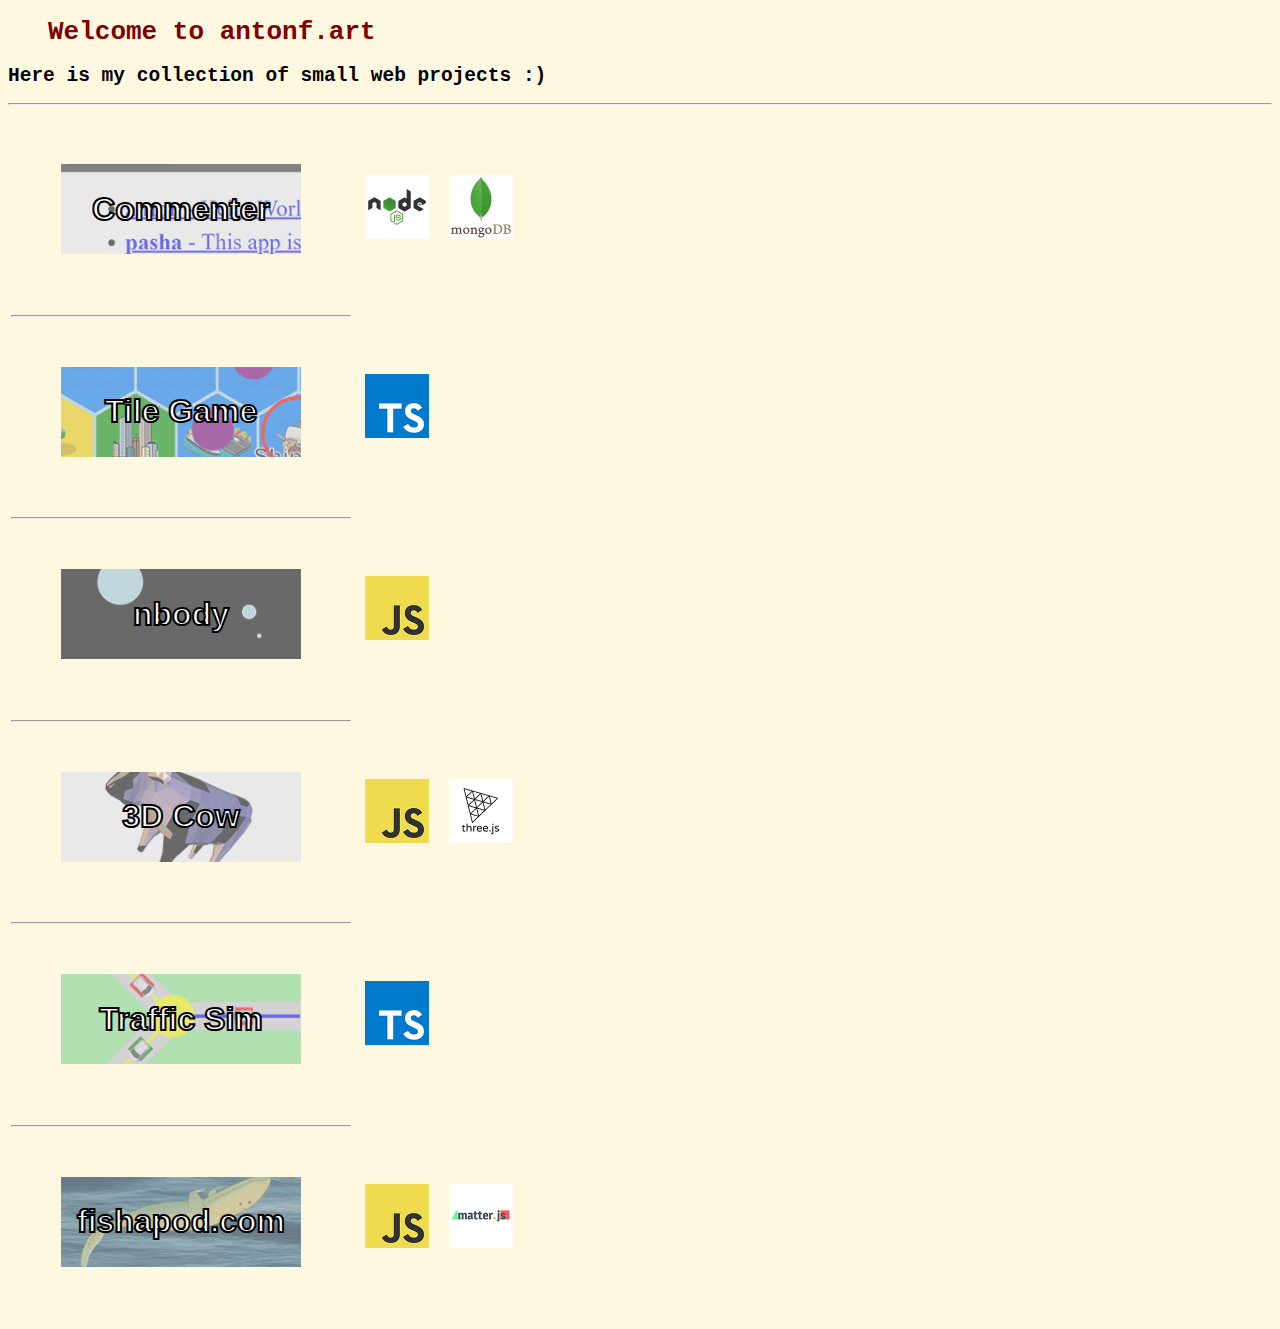
<file: index.html>
<!DOCTYPE html>
<head>
    <title>antonf.art</title>
    <link rel="stylesheet" href="styles.css">
</head>
<body>
    <h1>Welcome to antonf.art</h1>
    <h2>Here is my collection of small web projects :)</h2>
    <hr>
	<table>
	<tr>
	<td><a href="https://commenter.antonf.art" id="commenter">Commenter</a></td>
	<td><img src="img/iconnodejs.png" width="64px" height="64px"><img src="img/iconmongodb.png" width="64px" height="64px"></td>
	</tr>
	<tr>
	<td><hr><a href="webtilegame/tilegame" id="tile">Tile Game</a></td>
	<td><img src="img/iconts.png" width="64px" height="64px"></td>
	</tr>
	<tr>
	<td><hr><a href="webnbody/nbody" id="nbody">nbody</a></td>
	<td><img src="img/iconjs.png" width="64px" height="64px"></td>
	</tr>
	<tr>
	<td><hr><a href="webcow/indexCow" id="cow">3D Cow</a></td>
	<td><img src="img/iconjs.png" width="64px" height="64px"><img src="img/iconthreejs.png" width="64px" height="64px"></td>
	</tr>
	<tr>
	<td><hr><a href="webtraffic/indexCar" id="traffic">Traffic Sim</a></td>
	<td><img src="img/iconts.png" width="64px" height="64px"></td>
	</tr>
	<tr>
	<td><hr><a href="https://fishapod.com/" id="fishapod">fishapod.com</a></td>
	<td><img src="img/iconjs.png" width="64px" height="64px"><img src="img/iconmatterjs.png" width="64px" height="64px"></td>
	</tr>
	</table>
</body>
</html>
</file>
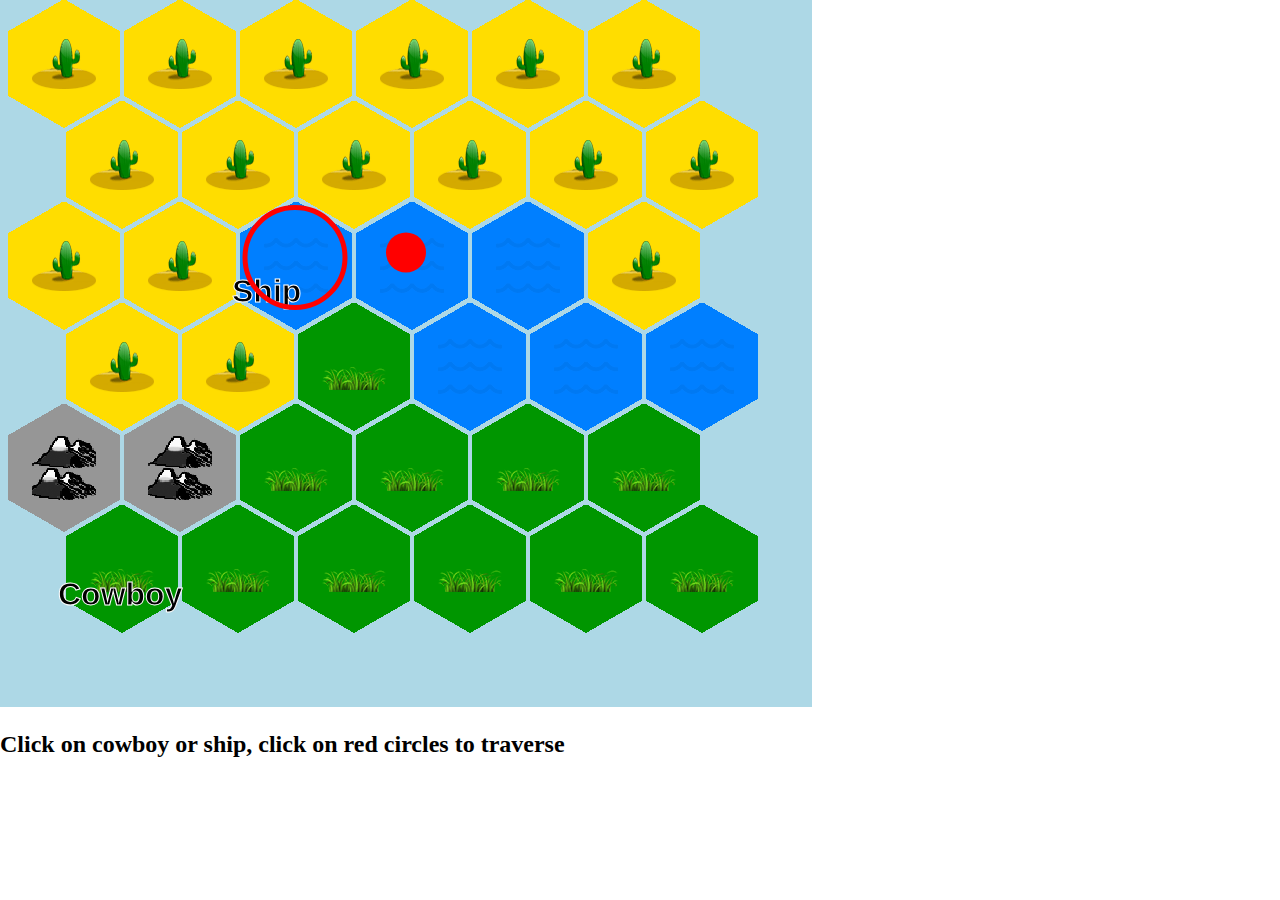
<file: webtilegame/tilegame.html>
<!DOCTYPE html>
<html>
<head>
    <title>Tile Game</title>
    <link rel="stylesheet" href="styles.css">
</head>
<body>
    <canvas id="game-canvas" width="800" height="800"></canvas>
	<h2>Click on cowboy or ship, click on red circles to traverse</h2>
    <script type="module" src="./js/Game.js"></script>
</body>
</html>
</file>
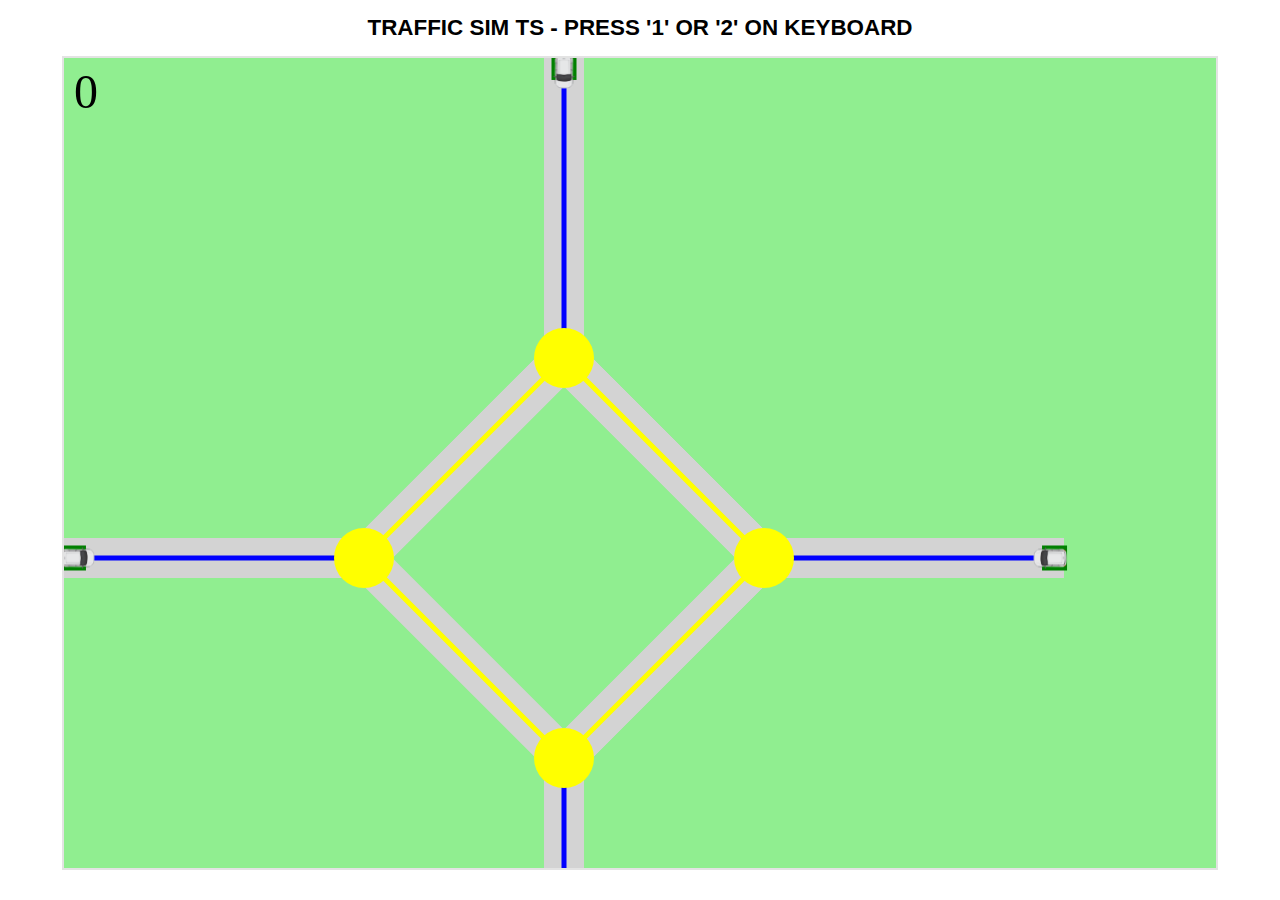
<file: webtraffic/indexCar.html>
<!DOCTYPE html>
<head>
    <title>TRAFFIC SIM</title>
    <link rel="stylesheet" href="styles.css">
</head>
<body>
    <h1>TRAFFIC SIM TS - PRESS '1' OR '2' ON KEYBOARD</h1>
    <canvas id="game-canvas" width="800" height="450"></canvas>
    <script type="module" src="./js/Game.js"></script>
</body>
</html>
</file>
<file: styles.css>
body {
    background-color: #fff8e0;
    font-family: monospace;
  }
  
  h1 {
    color: maroon;
    margin-left: 40px;
  }
  a:link, a:visited {
    font-family: sans-serif;
    font-weight: bold;
    background-color: lightgray;
    color: white;
    padding: 20px 20px;
    margin: 50px;
    text-align: center;
    text-decoration: none;
    -webkit-text-stroke: 2px black; 
    font-size: 32px;
    align-items: center;
    justify-content: center;
    display: flex;
    width: 200px;
    height: 50px;
    transition: all 1s;
  }
  
  a:hover, a:active {
    background-color: lightcoral;
    height: 100px;
    width: 250px;
    margin: 25px;
    transition: all 1s;
  }
  
  #tile {
    background-image: url("img/bgtilegame.png");
    background-position: center;
    background-size: 100%;
  }
  
  #nbody {
    background-image: url("img/bgnbody.png");
    background-position: center;
    background-size: 100%;
  }
  
  #cow {
    background-image: url("img/bgcow.png");
    background-position: center;
    background-size: 100%;
  }
  
  #traffic {
    background-image: url("img/bgtraffic.png");
    background-position: center;
    background-size: 100%;
  }
  
  #fishapod {
    background-image: url("img/bgfishapod.png");
    background-position: center;
    background-size: 100%;
  }

  #commenter {
    background-image: url("img/bgcommenter.png");
    background-position: center;
    background-size: 100%;
  }
  
  
  img{
    margin: 10px;
  }
</file>
<file: webtilegame/styles.css>
body{
    margin: 0;
    padding: 0;
}
canvas{
    margin: 0;
    padding: 0;
}
</file>
<file: webtraffic/styles.css>
/* general css */
body {
    margin: 0;
    padding: 0;
    transition: background-color;
    font-family: Arial, sans-serif;
  }
  canvas {
    /* width: 80%;
    height: 80%; */
    display: block;
    margin: 0 auto;
    transition: background-color;
    border: 2px solid #e3e3e3; /* #e3e3e3 alt color: #fff alt2: #282c34*/
  }
  h1 {
    font-size: 1.4rem;
    text-align: center;
  }
  .arrowKeys {
    margin-right: 5px;
    text-align: right;
  }
  table {
    margin-top: -25px;
  }
  
  /* light and dark mode*/
  [data-theme="light"] { /* Styles for light mode */
    background-color: #fff;
    color: #282c34;
  }
</file>
